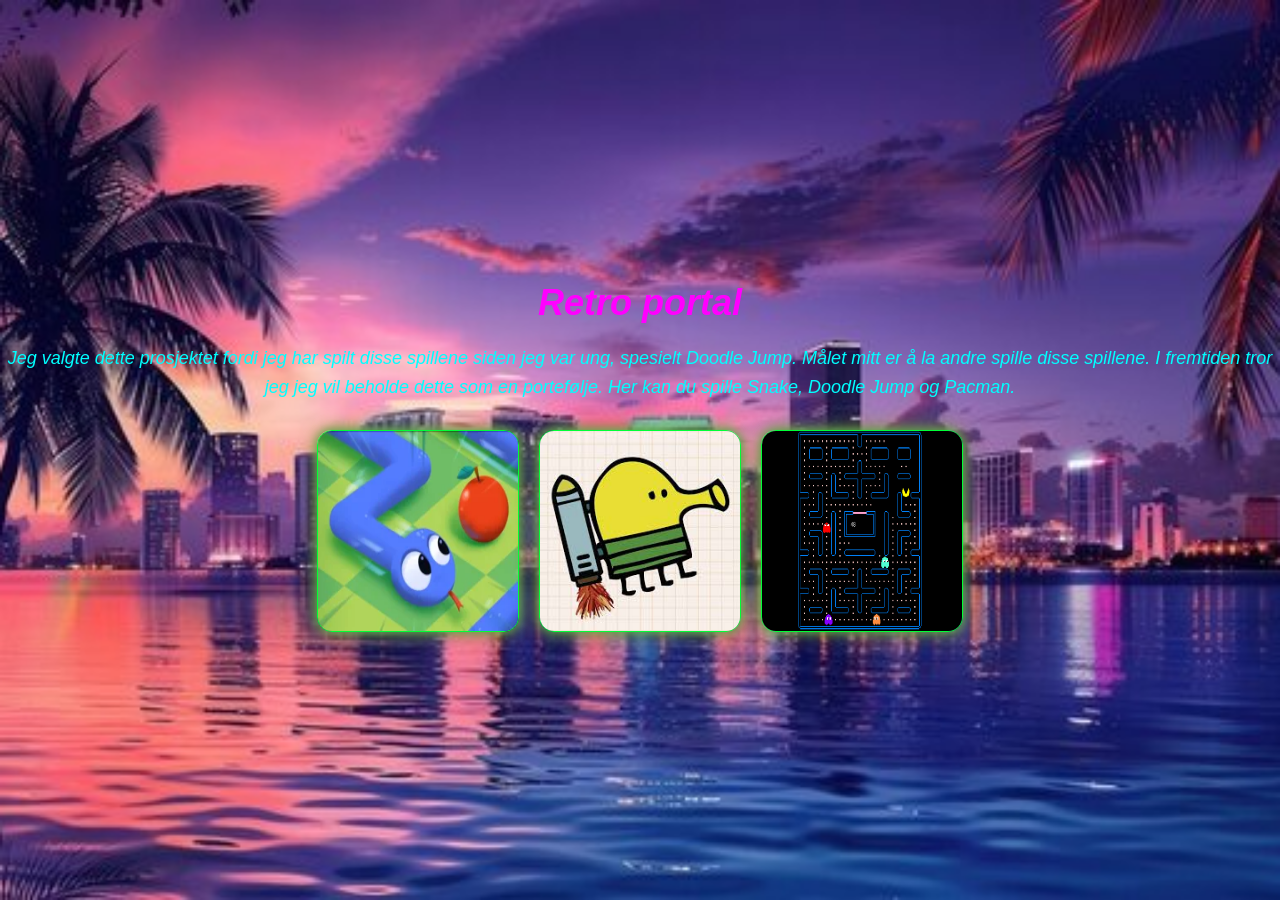
<file: index.html>
<!DOCTYPE html>
<html lang="en">
<head>
    <meta charset="UTF-8">
    <meta name="viewport" content="width=device-width, initial-scale=1.0">
    <title>Mine Retro Spill</title>

    <!-- Correct paths -->
    <link rel="stylesheet" href="cssindex/style.css">
    <script src="indexjs/index.js" defer></script>
</head>
<body>

<div class="overlay">
    <div class="container">

        <h1 class="main-title">Retro portal</h1>

        <p class="main-text">
            Jeg valgte dette prosjektet fordi jeg har spilt disse spillene siden jeg var ung, spesielt Doodle Jump.
            Målet mitt er å la andre spille disse spillene. I fremtiden tror jeg jeg vil beholde dette som en portefølje.
            Her kan du spille Snake, Doodle Jump og Pacman.
        </p>

        <div class="games">
            <img src="imageindex/snake.png" class="game-img" data-link="htmlgames/snake.html" alt="Snake game">
            <img src="imageindex/for-me.jpg" class="game-img" data-link="htmlgames/doodlejump.html" alt="Doodle Jump game">
            <img src="imageindex/packman.png" class="game-img" data-link="htmlgames/packman.html" alt="Pac-Man game">
        </div>

    </div>
</div>

</body>
</html>
</file>
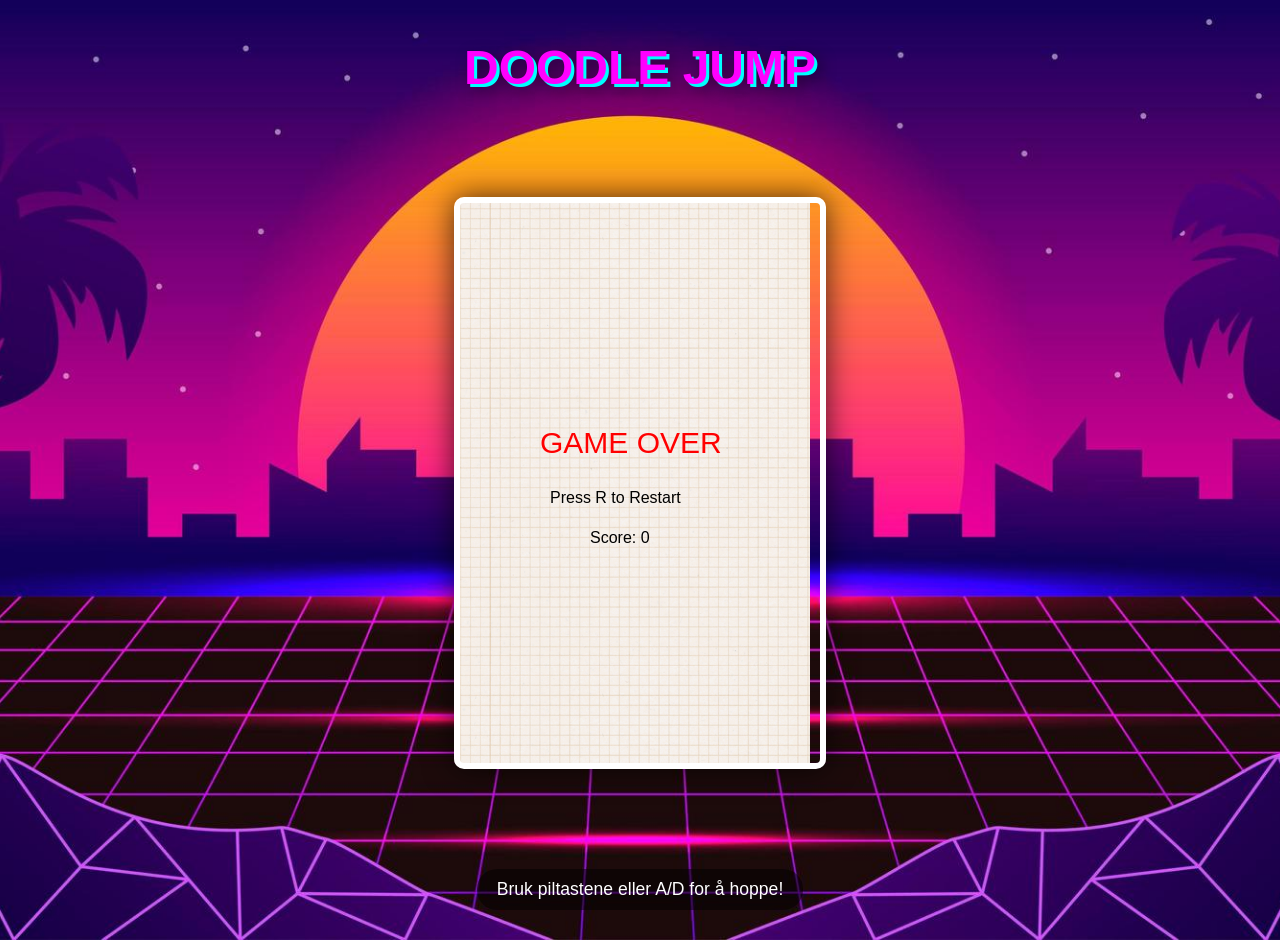
<file: htmlgames/doodlejump.html>
<!DOCTYPE html>
<html lang="en">
<head>
    <meta charset="UTF-8">
    <meta name="viewport" content="width=device-width, initial-scale=1.0">
    <title>Mine Retro Spill - Doodle Jump</title>
    
    <link rel="stylesheet" href="../cssgames/doodlejump.css">
    <script src="../jsgames/doodlejump.js" defer></script>
</head>
<body>

    <div class="overlay">
        
        <h1 class="game-title">Doodle Jump</h1>

        <div class="game-container">
            <canvas id="board"></canvas>
        </div>

        <p class="controls-hint">Bruk piltastene eller A/D for å hoppe!</p>
        
    </div>

</body>
</html>
</file>
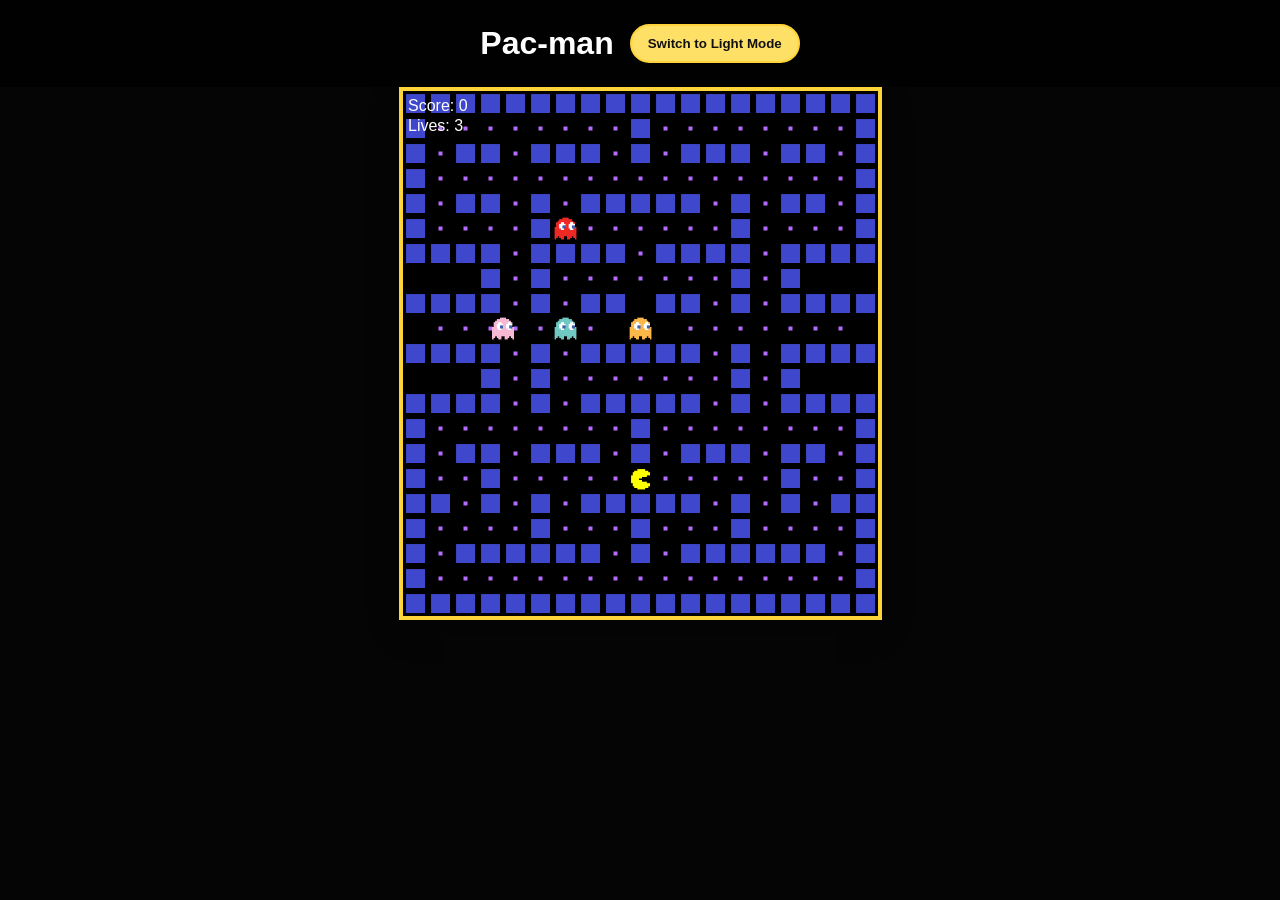
<file: htmlgames/packman.html>
<!DOCTYPE html>
<html lang="en">
<head>
    <meta charset="UTF-8">
    <meta name="viewport" content="width=device-width, initial-scale=1.0">
    <title>Pac-man</title>
    <link rel="stylesheet" href="../cssgames/packman.css">
<script src="../jsgames/pacman.js" defer></script>
</head>
<body>  
    <div class="overlay">
        <h1>Pac-man</h1>
        <button id="themeToggle" type="button" aria-label="Toggle dark mode">Switch to Light Mode</button>
    </div>
    <canvas id="board"></canvas>
</body>
</html>
</file>
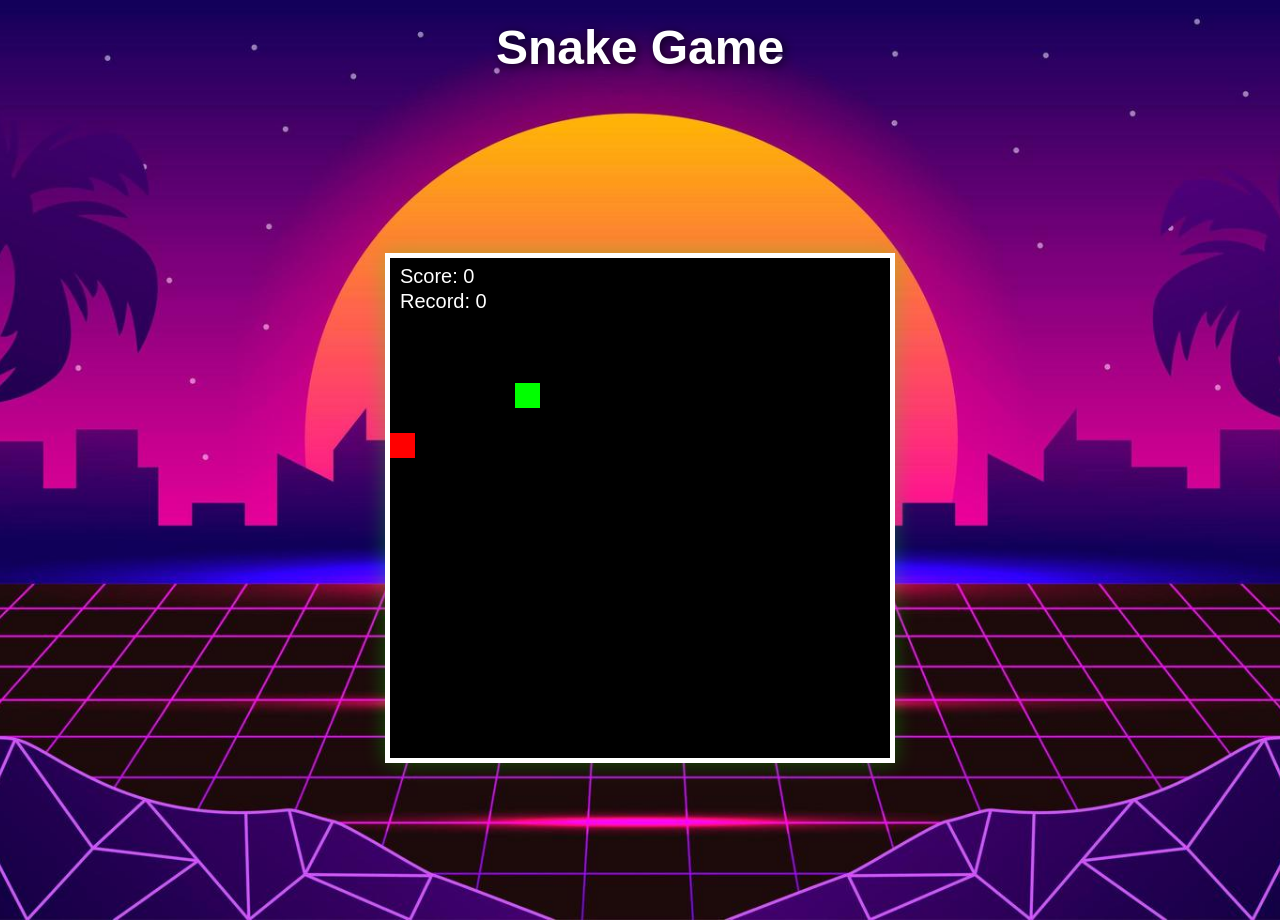
<file: htmlgames/snake.html>
<!DOCTYPE html>
<html lang="en">
<head>
    <meta charset="UTF-8">
    <meta name="viewport" content="width=device-width, initial-scale=1.0">
    <title>Snake Game</title>
    <link rel="stylesheet" href="../cssgames/snake.css">
    <script src="../jsgames/snake.js" defer></script>
</head>
<body>

    <div class="overlay">
        
        <h1 class="game-title">Snake Game</h1>
        
        <canvas id="board"></canvas>
        
        
    </div>

</body>
</html>
</file>
<file: cssindex/style.css>
/* Bakgrunn og overlay */
body {
    margin: 0;
    padding: 0;
    font-family:Arial, Helvetica, sans-serif;
    color: #fff;
}
/* Overlay */
.overlay {
    width: 100%;
    height: 100vh;
    background: url("vibe.jpg") center/cover no-repeat;
    display: flex;
    justify-content: center;
    align-items: center;
    position: relative;
}
/* Container */
.container {
    text-align: center;
    position: relative
}
/* Tekst */
h1.main-title {
    font-size: 36px;
    color: #ff00ff; /* neon lilla */
    font-style: italic;
    text-shadow: 5px #ff00ff, 10px #ff00ff, 20px #ff00ff;
    margin-bottom: 20px;
}
.main-text {
    font-size: 18px;
    line-height: 1.6;
    color: #00ffff; /* neon cyan */
    font-style: italic;
}
/* Spill-galleri */
.games {
    display: flex;
    justify-content: center;
}
.game-img {
    width: 200px;
    height: 200px;
    margin: 10px;
    border: 1px solid #00ff37; /* neon lilla */
    border-radius: 15px;
    box-shadow: 0 0 10px #5ca950, 0 0 20px #789832;
    transition: transform 0.3s, box-shadow 0.3s;
}
</file>
<file: cssgames/doodlejump.css>
/* 1. Grunnleggende oppsett for hele siden */
body {
    margin: 0;
    padding: 0;
    font-family: 'Arial', sans-serif;
    text-align: center;
    color: white;
    overflow: hidden; /* Hindrer at man kan scrolle på selve nettsiden */
}

/* 2. Bakteppet for hele skjermen */
.overlay {
    width: 100vw;
    height: 100vh;
    
    /* Siden 1980.jpg ligger i samme mappe som denne CSS-fila: */
    background: url("1980.jpg") center/cover no-repeat; 
    
    display: flex;
    flex-direction: column;    /* Legger ting under hverandre */
    align-items: center;       /* Sentrerer horisontalt */
    justify-content: flex-start; /* Starter innholdet fra toppen */
    padding-top: 40px;         /* Gir overskriften litt luft fra kanten */
}

/* 3. Overskriften på toppen */
h1 {
    font-size: 3rem;
    margin: 0 0 20px 0;
    text-transform: uppercase;
    color: #ff00ff; /* Neon rosa/lilla */
    text-shadow: 3px 3px 0px #00ffff, 6px 6px 15px rgba(0,0,0,0.5);
}

/* 4. Beholder for selve spillet */
.game-container {
    display: flex;
    justify-content: center;
    align-items: center;
    flex-grow: 1; /* Lar denne delen ta opp resten av plassen på skjermen */
}

/* 5. Selve spillbrettet (Canvas) */
#board {
    /* Bakgrunnen inne i SELVE spillet */
    /* Vi går ut av css-mappa for å finne bildemappa */
    background-image: url("../imagegames/background.png"); 
    background-size: contain;
    background-repeat: repeat-y; /* Doodle Jump-bakgrunner repeteres ofte nedover */
    
    border: 6px solid white;
    border-radius: 10px;
    box-shadow: 0 0 30px rgba(0, 0, 0, 0.7);
    
    /* Doodle Jump er vanligvis høyt og smalt */
    max-width: 100%;
    max-height: 80vh; 
}

/* 6. Instruksjonstekst nederst */
.controls-hint {
    margin-bottom: 30px;
    font-size: 1.1rem;
    background: rgba(0, 0, 0, 0.5);
    padding: 10px 20px;
    border-radius: 20px;
}
</file>
<file: cssgames/packman.css>
:root {
    --page-bg: #050505;
    --panel-bg: rgba(0, 0, 0, 0.7);
    --text-color: #ffffff;
    --button-bg: #ffe066;
    --button-text: #111111;
    --button-border: #ffd43b;
}

body.light-mode {
    --page-bg: #f5efe2;
    --panel-bg: rgba(255, 248, 230, 0.88);
    --text-color: #1f1f1f;
    --button-bg: #1f1f1f;
    --button-text: #f5efe2;
    --button-border: #1f1f1f;
}

body{
    margin: 0;
    text-align: center;
    background-color: var(--page-bg);
    color: var(--text-color);
    font-family: Arial, sans-serif;
    transition: background-color 0.2s ease, color 0.2s ease;
}

#board{
    display: block;
    margin: 0 auto 24px;
    border: 4px solid var(--button-border);
    box-shadow: 0 12px 30px rgba(0, 0, 0, 0.22);
}

.overlay{
    width: 100%;
    padding: 24px;
    box-sizing: border-box;
    background: var(--panel-bg);
    position: relative;
    display: flex;
    align-items: center;
    justify-content: center;
    gap: 16px;
    flex-wrap: wrap;
}

.overlay h1 {
    margin: 0;
}

#themeToggle {
    border: 2px solid var(--button-border);
    background-color: var(--button-bg);
    color: var(--button-text);
    padding: 10px 16px;
    border-radius: 999px;
    font-weight: 700;
    cursor: pointer;
    transition: transform 0.15s ease, opacity 0.15s ease;
}

#themeToggle:hover {
    transform: translateY(-1px);
}

#themeToggle:active {
    transform: translateY(0);
}
</file>
<file: cssgames/snake.css>
body {
    margin: 0;
    padding: 0;
    font-family: 'Arial', sans-serif;
    text-align: center;
    color: white;
}
.overlay {
    width: 100%;
    height: 100vh;
    /* Husk å sjekke om stien ../ stemmer med der du har bildet ditt */
    background: url("1980.jpg") center/cover no-repeat; 
    
    display: flex;
    flex-direction: column; 
    align-items: center;    /* Sentrerer alt horisontalt */
    justify-content: flex-start; /* Starter innholdet fra toppen */
    padding-top: 20px;      /* Gir overskriften litt luft fra kanten */
}
h1 {
    margin: 0 0 20px 0;    /* Fjerner standard marg og gir litt luft under til spillet */
    font-size: 3rem;
    text-shadow: 2px 2px 10px rgba(0,0,0,0.8);
}
#board {
    border: 5px solid white;
    box-shadow: 0 0 20px rgba(0, 255, 0, 0.3); /* Grønn glød for Snake! */
    background-color: black;
    /* Denne linjen dytter brettet ned til midten hvis det er mye plass */
    margin-top: auto;
    margin-bottom: auto;
}
</file>
